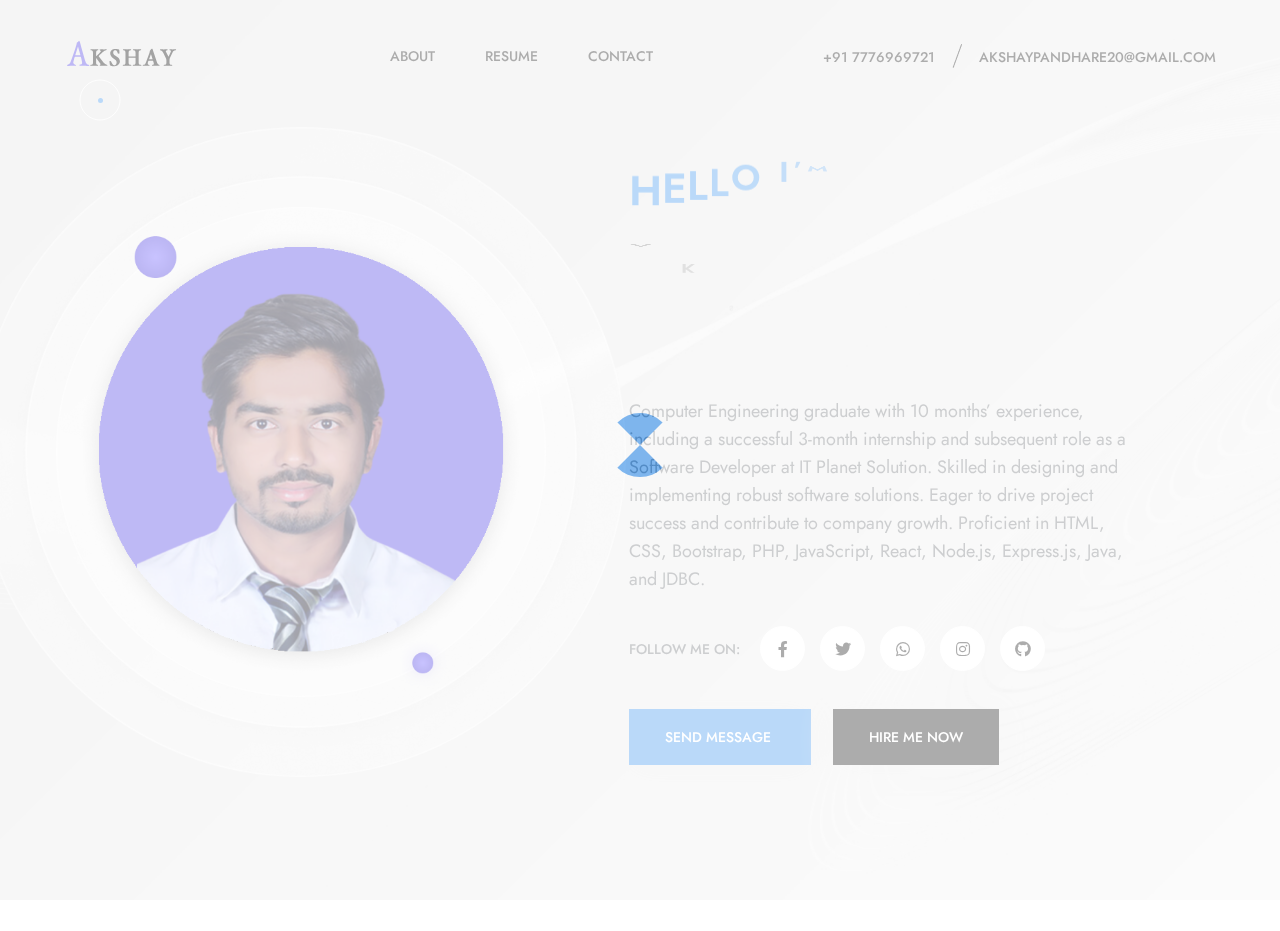
<file: index-white.html>
<!DOCTYPE html>
<html lang="zxx">

<!-- Mirrored from themewant.com/products/html/mazin/single-slide/index-white.html by HTTrack Website Copier/3.x [XR&CO'2014], Wed, 22 May 2024 07:10:56 GMT -->
<head>
  <!-- Required meta tags-->
  <meta charset="utf-8">
  <!-- Title-->
  <title>Akshay - Software Developer Portfolio </title>
  <!-- Description-->
  <meta name="description" content="Akshay Pandhare Portfolio ">
  <meta name="viewport" content="width=device-width, initial-scale=1, shrink-to-fit=no">
  <!-- Favicons-->
  <link rel="apple-touch-icon" sizes="180x180" href="assets/img/favicons/apple-touch-icon.png">
  <link rel="icon" type="image/png" sizes="32x32" href="assets/img/favicons/favicon-32x32.png">
  <link rel="icon" type="image/png" sizes="16x16" href="assets/img/favicons/favicon-16x16.png">
   <!-- CSS vendors-->
  <link rel="stylesheet" href="assets/css/bootstrap.min.css">
  <link rel="stylesheet" href="assets/css/all.min.css">

  <link rel="stylesheet" href="assets/css/lity.min.css">
  <link rel="stylesheet" href="assets/css/simplebar.min.css">

  <link id="color-scheme" rel="stylesheet" href="assets/css/colors/main-red.css">
  <!-- Custom CSS (Add your custom CSS styles to this file)-->
  <link rel="stylesheet" href="assets/css/custom.css">
  <!-- Main CSS-->
  <link rel="stylesheet" href="assets/css/main.css">
  <!-- CSS Color scheme-->
</head>
  <body class="theme-dark custom-cursor white-version">
    <!-- Preloader-->
    <div class="preloader">
      <div class="preloader-block">
        <div class="lds-hourglass"></div>
      </div>
    </div>

    <div id="overlay-effect"></div>
    <main class="page">
      <div class="page__inner">
        <!-- The cursor elements -->
        <div class="cursor cursor--small"></div>
        <canvas class="cursor cursor--canvas"></canvas>
        <div class="nav-area">
          <div class="container">
            <div class="row">
              <div class="col-12">
                <!-- Navbar-->
                <nav class="navbar-expand-md navbar fixed-top" id="navbar">
                  <a class="navbar-brand" data-scroll="" href="index-white.html">
                    <!-- Navbar Logo-->
                    <img class="assets/img-fluid" src="assets/img/logo-dark.svg" alt="Logo">
                  </a>
                  <span class="navbar-menu ml-auto" data-bs-toggle="collapse" data-bs-target="#navbarSupportedContent"
                    aria-controls="navbarSupportedContent" aria-expanded="false" aria-label="Toggle navigation"
                    role="button"><span class="btn-line"></span></span>
                  <div class="collapse navbar-collapse order-1 order-lg-0" id="navbarSupportedContent">
                    <!-- Navbar menu-->
                    <ul class="navbar-nav mobile-menu">
                      <li class="nav-item"><a class="nav-link" href="#about">About</a></li>
                      <li class="nav-item"><a class="nav-link" href="#resume">Resume</a></li>
                    <!--  <li class="nav-item"><a class="nav-link" href="#portfolio">Portfolio</a></li>
                       <li class="nav-item"><a class="nav-link" href="#services">Service</a></li>
                      <li class="nav-item"><a class="nav-link" href="#blog">Blog</a></li> -->
                      <li class="nav-item"><a class="nav-link" href="#contact">Contact</a></li>
                    </ul>
                  </div>
                  <!-- easy contact area -->
                  <div class="rts-easy-contact-area">
                    <a href="tel:+917776969721" class="number">
                      +91 7776969721
                    </a>
                    <a href="mailto:akshaypandhare20@gmail.com" class="mail">
                      akshaypandhare20@gmail.com
                    </a>
                  </div>
                  <!-- easy contact area End -->
                </nav>
              </div>
            </div>
          </div>
        </div>
        <!-- Home-->
        <section class="home-area element-cover-bg" id="home">
          <div class="image-content">
            <!-- round shape wrapper animated person -->
            <div class="round-shape-wrapper">
              <img src="assets/img/banner/banner-01-white.png" alt="banenr-bg" class="shape bg-1">
              <img src="assets/img/banner/banner-02-white.png" alt="banenr-bg" class="shape bg-2">
              <img src="assets/img/banner/banner-03-white.png" alt="banenr-bg" class="shape bg-3">
            </div>
            <!-- <img src="assets/img/home-01.png" alt="nuha" /> -->
          </div>

          <div class="container h-100">
            <div class="row h-100 align-items-center">
              <div class="col-xl-6 col-lg-12 offset-lg-6 home-content-right banner-one">
                <h1 class="home-name">
                  <span class="color-name quote">Hello I'm</span> 
                  <span class="upper-case banner quote">Akshay Pandhare</span>
                </h1>
                <p>Computer Engineering graduate with 10 months’ experience, including a successful 3-month internship and
                  subsequent role as a Software Developer at IT Planet Solution. Skilled in designing and implementing robust
                  software solutions. Eager to drive project success and contribute to company growth. Proficient in HTML, CSS,
                  Bootstrap, PHP, JavaScript, React, Node.js, Express.js, Java, and JDBC.
                  </p>
                <div class="social-banner-wrapper">
                  <div class="text-area">
                    <p class="dest">Follow Me on:</p>
                  </div>
                  <div class="social">
                    <a href="https://www.facebook.com/theakshaypandhare">
                      <i class="fab fa-facebook-f"></i>
                    </a>
                    <a href="https://x.com/akshaypandhray">
                      <i class="fab fa-twitter"></i>
                    </a>
                    <a href="https://wa.me/+917776969721">
                      <i class="fab fa-whatsapp"></i>
                    </a>
                    <a href="https://www.instagram.com/theakshaypandhare">
                      <i class="fab fa-instagram"></i>
                    </a>
                    <a href="https://github.com/theakshaypandhare/">
                      <i class="fab fa-github"></i>
                    </a>
                  </div>
                </div>
                <div class="button-group margin-top">
                  <a href="#" class="rts-btn btn-main" data-bs-toggle="modal" data-bs-target="#contactModal"
                  data-bs-whatever="@mdo">
                    Send Message
                  </a>
                  <a href="#" class="rts-btn btn-main-alta" data-bs-toggle="modal" data-bs-target="#contactModal"
                  data-bs-whatever="@mdo">
                    Hire Me Now
                  </a>
                </div>
              </div>
            </div>
          </div>
        </section>
        <!-- About lightbox-->
        <div class="section-wrapper" id="about" data-simplebar>
          <div class="container">
            <div class="popup-close">
              <div class="close-btn" data-modal-close=""><span class="btn-line"></span></div>
            </div>
            <div class="row">
              <div class="col-12">
                <div class="lightbox-content margin-controler mb-0">
                  <!-- Info section-->
                  <div class="info-section single-section">
                    <div class="row align-items-center">

                      <!-- Content part-->
                      <div class="col-12 col-lg-7 order-xl-1 order-md-2 order-sm-2 order-2 info-content">
                        <div class="content-block mb-40">
                          <h2 class="content-subtitle quote">Who am i?</h2>
                          <h6 class="content-title quote">I'm Akshay Pandhare.</h6>
                          <div class="content-description">
                            <p>Computer Engineering graduate with 10 months’ experience, including a successful 3-month internship and
                              subsequent role as a Software Developer at IT Planet Solution. Skilled in designing and implementing robust
                              software solutions. Eager to drive project success and contribute to company growth. Proficient in HTML, CSS,
                              Bootstrap, PHP, JavaScript, React, Node.js, Express.js, Java, and JDBC.
                              </p>
                          </div>
                          <address class="content-info">
                            <div class="row">
                              <div class="col-12 col-md-6 single-info"><span>First Name:</span>
                                <p>Akshay</p>
                              </div>
                              <div class="col-12 col-md-6 single-info"><span>Last Name:</span>
                                <p>Pandhare</p>
                              </div>
                              <div class="col-12 col-md-6 single-info"><span>Email:</span>
                                <p><a href="mailto:akshaypandhare20@gmail.com">akshaypandhare20@gmail.com</a></p>
                              </div>
                              <div class="col-12 col-md-6 single-info"><span>Phone:</span>
                                <p><a href="tel%2b_2201334.html">+91 7776969721</a></p>
                              </div>
                            </div>
                            <div class="row">
                              <div class="col-12 col-md-6 single-info"><span>Skype:</span>
                                <p>akshaypandhare20</p>
                              </div>
                              <div class="col-12 col-md-6 single-info"><span>Langue:</span>
                                <p>English, Hindi</p>
                              </div>
                            </div>
                            <div class="row">
                              <div class="col-12 col-md-6 single-info"><span>Age:</span>
                                <p>25 years</p>
                              </div>
                              <div class="col-12 col-md-6 single-info"><span>Address:</span>
                                <p>Pune Maharashtra,India</p>
                              </div>
                            </div>
                          </address>

                        </div>
                        <div class="download-btn">
                          <a href="#0" class="rts-btn btn-main">Download CV</a>
                        </div>
                      </div>
                      <div class="col-lg-5 order-xl-2 order-md-1 order-sm-1 order-1">
                        <div class="thumbnail-about">
                          <img src="assets/img/about-me-3.jpg" alt="about" class="about-image-main">
                        </div>
                      </div>
                    </div>
                  </div>

                </div>
              </div>
            </div>
          </div>
        </div>
        <!-- Services lightbox-->
        <div class="section-wrapper" id="services" data-simplebar>
          <div class="container">
            <div class="popup-close">
              <div class="close-btn" data-modal-close=""><span class="btn-line"></span></div>
            </div>
            <div class="row">
              <div class="col-12">
                <div class="lightbox-content">
                  <div class="row">
                    <div class="col-12">
                      <div class="section-heading page-heading">
                        <h2 class="section-title">My <span>Services</span></h2>
                        <span class="section-title-bg">Services</span>
                      </div>
                    </div>
                  </div>
                  <!-- Services section-->
                  <div class="services-section single-section">
                    <div class="row g-4">
                      <!-- Single service-->
                      <div class="col-12 col-md-6 col-lg-4">
                        <div class="single-service"><i class="icon service-icon fal fa-code"></i>
                          <h6 class="service-title">Web Design</h6>
                          <p class="service-description">Lorem ipsum dolor siamet consectetur adipisigeli
                            ligula magna molestie arcu ante.</p>
                        </div>
                      </div>
                      <!-- Single service--
                      <div class="col-12 col-md-6 col-lg-4">
                        <div class="single-service"><i class="icon service-icon fal fa-camera"></i>
                          <h6 class="service-title">Figma Design</h6>
                          <p class="service-description">Lorem ipsum dolor siamet consectetur adipisigeli
                            ligula magna molestie arcu ante.</p>
                        </div>
                      </div>
                      <!-- Single service-->
                      <div class="col-12 col-md-6 col-lg-4">
                        <div class="single-service"><i class="icon service-icon fal fa-headset"></i>
                          <h6 class="service-title">Technical Support</h6>
                          <p class="service-description">Lorem ipsum dolor siamet consectetur adipisigeli
                            ligula magna molestie arcu ante.</p>
                        </div>
                      </div>
                      <!-- Single service-->
                      <div class="col-12 col-md-6 col-lg-4">
                        <div class="single-service"><i class="icon service-icon fal fa-browser"></i>
                          <h6 class="service-title">Web Development</h6>
                          <p class="service-description">Lorem ipsum dolor siamet consectetur adipisigeli
                            ligula magna molestie arcu ante.</p>
                        </div>
                      </div>
                      <!-- Single service-->
                      <div class="col-12 col-md-6 col-lg-4">
                        <div class="single-service"><i class="icon service-icon fal fa-phone-laptop"></i>
                          <h6 class="service-title">Fully Responsive</h6>
                          <p class="service-description">Lorem ipsum dolor siamet consectetur adipisigeli
                            ligula magna molestie arcu ante.</p>
                        </div>
                      </div>
                      <!-- Single service-->
                      <div class="col-12 col-md-6 col-lg-4">
                        <div class="single-service"><i class="icon service-icon fal fa-mobile"></i>
                          <h6 class="service-title">Apps Development</h6>
                          <p class="service-description">Lorem ipsum dolor siamet consectetur adipisigeli
                            ligula magna molestie arcu ante.</p>
                        </div>
                      </div>
                    </div>
                  </div>

                  <!-- Pricing section-->
                  <div class="pricing-section single-section">
                    <div class="row">
                      <div class="col-12">
                        <div class="section-heading page-heading">
                          <h2 class="section-title">Service <span>Plans</span></h2>
                          <span class="section-title-bg">Expenses</span>
                        </div>
                      </div>
                    </div>
                    <div class="row align-items-center">
                      <!-- Single plan-->
                      <div class="col-lg-4 col-md-6 col-sm-12 col-12">
                        <div class="single-plan mb-4 mb-sm-5"><i class="icon service-icon fal fa-code"></i>

                          <h3 class="plan-type">Starter Plan</h3>
                          <h2 class="plan-price">$15/month</h2>
                          <ul class="list-unstyled plan-list">
                            <li>Web Development</li>
                            <li>Responsive Design</li>
                            <li>Database Development</li>
                            <li>Web Design</li>
                            <li>24/7 Support</li>
                          </ul>
                          <a class="rts-btn btn-main" href="#0" role="button">Get Started</a>
                        </div>
                      </div>
                      <!-- Single plan-->
                      <div class="col-lg-4 col-md-6 col-sm-12 col-12">
                        <div class="single-plan mb-4 mb-sm-5"><i class="icon service-icon fal fa-code"></i>
                          <h3 class="plan-type">Professional</h3>
                          <h2 class="plan-price">$25/month</h2>
                          <ul class="list-unstyled plan-list">
                            <li>Mobile App Design</li>
                            <li>Responsive Design</li>
                            <li>Database Development</li>
                            <li>Web Design</li>
                            <li>24/7 Support</li>
                          </ul>
                          <a class="rts-btn btn-main" href="#0" role="button">Get Started</a>
                        </div>
                      </div>
                      <!-- Single plan-->
                      <div class="col-lg-4 col-md-6 col-sm-12 col-12">
                        <div class="single-plan mb-4 mb-sm-5"><i class="icon service-icon fal fa-code"></i>
                          <h3 class="plan-type">Business</h3>
                          <h2 class="plan-price">$33/month</h2>
                          <ul class="list-unstyled plan-list">
                            <li>Web App Design</li>
                            <li>Responsive Design</li>
                            <li>Database Development</li>
                            <li>Web Design</li>
                            <li>24/7 Support</li>
                          </ul>
                          <a class="rts-btn btn-main" href="#0" role="button">Get Started</a>
                        </div>
                      </div>
                    </div>
                  </div>
                </div>
              </div>
            </div>
          </div>
        </div>
        <!-- Resume lightbox-->
        <div class="section-wrapper" id="resume" data-simplebar>
          <div class="container">
            <div class="popup-close">
              <div class="close-btn" data-modal-close=""><span class="btn-line"></span></div>
            </div>
            <div class="row">
              <div class="col-12">
                <div class="lightbox-content">
                  <div class="row">
                    <div class="col-12">
                      <div class="section-heading page-heading">
                        <h2 class="section-title">My <span>Resume</span></h2>
                        <span class="section-title-bg">Resume</span>
                      </div>
                    </div>
                  </div>
                  <!-- Resume section-->
                  <div class="resume-section single-section">
                    <div class="row">
                      
                      <!-- Experience part-->
                      <div class="col-12 col-xl-6 col-md-12 col-sm-12 col-12">
                        <div class="col-block experience">
                          <h3 class="col-title">Experience</h3>
                          <div class="professional-item"><span class="item-arrow"><i class="fa fa-briefcase"></i></span>
                            <span class="item-details">It Planet Solutions / March 2023 - Dec 2023 / 10 months</span>
                            <h5 class="item-title">Trainee Software Developer</h5>

                            <p class=" "><ul style="color:  #5d5d5d;">
                          
                              <li>Contributed to various web development projects, utilizing technologies such as HTML, CSS, Bootstrap, PHP, JavaScript, React, Node.js, Express.js, Java, and JDBC.</li>
                              <li>Collaborated with cross-functional teams to deliver high-quality solutions within project timelines.</li>
                              <li>Played a key role in designing and implementing interactive web interfaces, enhancing user experience.</li>
                              <li>Successfully solved technical challenges and optimized code for improved performance and efficiency.</li>
                              <li>Demonstrated strong problem-solving skills and the ability to quickly learn and apply new technologies.</li>
                            </ul>
                            </p>
                          </div>
                         
                        </div>
                      </div>
                      <!-- Education part-->
                      <div class="col-12 col-xl-6 col-md-12 col-sm-12 col-12">
                        <div class="col-block education">
                          <h3 class="col-title">Education</h3>
                          <div class="professional-item"><span class="item-arrow"><i
                                class="fa fa-graduation-cap"></i></span>
                            <span class="item-details">Savitribai Phule Pune University/ 2019 - 2022</span>
                            <h5 class="item-title">Computer Engineering | 
                              82.26%
                            </h5>

                            <p class="item-description"> </p>
                          </div>
                          <div class="professional-item"><span class="item-arrow"><i
                                class="fa fa-graduation-cap"></i></span>
                            <span class="item-details">Sanjivani Pratisthan Institute of Technology/ 2016 - 2019</span>
                            <h5 class="item-title">Diploma in Computer Engineering | 
                              62.56%
                            </h5>

                            <p class="item-description"> </p>
                          </div>
                          <div class="professional-item"><span class="item-arrow after-none">
                              <i class="fa fa-graduation-cap"></i></span>
                            <span class="item-details">Vijaymala Junior College of Science, Shirur/ 2015 - 2016</span>
                            <h5 class="item-title">HSC/12th | 
                              55.38%
                            </h5>

                            <p class="item-description"> </p>
                          </div>
                          <div class="professional-item"><span class="item-arrow after-none">
                              <i class="fa fa-graduation-cap"></i></span>
                            <span class="item-details">New English School, Shirur/ 2013 - 2014</span>
                            <h5 class="item-title">SSC/10th | 
                              60.40%
                            </h5>

                            <p class="item-description"> </p>
                          </div>
                        </div>
                      </div>
                    </div>
                  </div>
                  <!-- Skills section-->
                  <div class="skills-section single-section">
                    <div class="row mb-50">
                      <div class="col-12">
                        <div class="section-heading page-heading">
                          <h2 class="section-title">My <span>Skills</span></h2>
                          <span class="section-title-bg">Quality</span>
                        </div>
                      </div>
                    </div>
                    <div class="row g-5 skills-wrapper-progres">

                      <div class="col-12 col-lg-6 mt-0">
                        <div class="single-skill" data-percentage="95">
                          <div class="skill-info"><span class="skill-name">HTML/CSS</span><span
                              class="skill-percentage"></span></div>
                          <div class="progress skill-progress">
                            <div class="progress-bar" role="progressbar" aria-valuemin="0" aria-valuemax="100"></div>
                          </div>
                        </div>
                        <div class="single-skill" data-percentage="80">
                          <div class="skill-info"><span class="skill-name">Web Design</span><span
                              class="skill-percentage"></span></div>
                          <div class="progress skill-progress">
                            <div class="progress-bar" role="progressbar" aria-valuemin="0" aria-valuemax="100"></div>
                          </div>
                        </div>
                        <div class="single-skill" data-percentage="90">
                          <div class="skill-info"><span class="skill-name">Java</span><span
                              class="skill-percentage"></span></div>
                          <div class="progress skill-progress">
                            <div class="progress-bar" role="progressbar" aria-valuemin="0" aria-valuemax="100"></div>
                          </div>
                        </div>
                        <div class="single-skill" data-percentage="90">
                          <div class="skill-info"><span class="skill-name">JavaScript</span><span
                              class="skill-percentage"></span></div>
                          <div class="progress skill-progress">
                            <div class="progress-bar" role="progressbar" aria-valuemin="0" aria-valuemax="100"></div>
                          </div>
                        </div>
                      </div>
                      <div class="col-12 col-lg-6 mt-0 padding-controler-sm-device">
                        <div class="single-skill" data-percentage="90">
                          <div class="skill-info"><span class="skill-name">React JS</span><span
                              class="skill-percentage"></span></div>
                          <div class="progress skill-progress">
                            <div class="progress-bar" role="progressbar" aria-valuemin="0" aria-valuemax="100"></div>
                          </div>
                        </div>
                        <div class="single-skill" data-percentage="95">
                          <div class="skill-info"><span class="skill-name">Node.js</span><span
                              class="skill-percentage"></span></div>
                          <div class="progress skill-progress">
                            <div class="progress-bar" role="progressbar" aria-valuemin="0" aria-valuemax="100"></div>
                          </div>
                        </div>
                        <div class="single-skill" data-percentage="80">
                          <div class="skill-info"><span class="skill-name">SQL</span><span
                              class="skill-percentage"></span></div>
                          <div class="progress skill-progress">
                            <div class="progress-bar" role="progressbar" aria-valuemin="0" aria-valuemax="100"></div>
                          </div>
                        </div>
                        <div class="single-skill" data-percentage="80">
                          <div class="skill-info"><span class="skill-name">Spring Boot</span><span
                              class="skill-percentage"></span></div>
                          <div class="progress skill-progress">
                            <div class="progress-bar" role="progressbar" aria-valuemin="0" aria-valuemax="100"></div>
                          </div>
                        </div>
                      </div>

                    </div>
                  </div>

                </div>
              </div>
            </div>
          </div>
        </div>
        <!-- Portfolio lightbox-->
        <div class="section-wrapper" id="portfolio" data-simplebar>
          <div class="container">
            <div class="popup-close">
              <div class="close-btn" data-modal-close=""><span class="btn-line"></span></div>
            </div>
            <div class="row">
              <div class="col-12">
                <div class="lightbox-content">
                  <div class="row">
                    <div class="col-12">
                      <div class="section-heading page-heading">
                        <h2 class="section-title">My <span>Portfolio</span></h2>
                        <span class="section-title-bg ">Portfolio</span>
                      </div>
                    </div>
                  </div>
                  <!-- Portfolio section-->
                  <div class="portfolio-section single-section">
                    <div class="row">
                      <!-- Filter nav-->
                      <div class="col-12">
                        <!-- <ul class="list-inline filter-control" role="group" aria-label="Filter Control">
                          <li class="list-inline-item tab-active" data-filter="*">All</li>
                          <li class="list-inline-item" data-filter=".brand">Brand</li>
                          <li class="list-inline-item" data-filter=".design">Design</li>
                          <li class="list-inline-item" data-filter=".development">Development</li>
                          <li class="list-inline-item" data-filter=".marketing">Marketing</li>
                        </ul> -->
                      </div>
                    </div>
                    <!-- Thumbnail list-->
                    <div class="portfolio-grid row row-40">
                      <!-- Single item-->
                      <div class="single-item  col-lg-4 col design"><a class="portfolio-item" href="assets/img/item-1.jpg"
                          data-lightbox>
                          <div class="portfolio-wrapper"><img class="assets/img-fluid" alt="Item" src="assets/img/item-1.jpg">
                            <div class="eye-icon">
                              <img src="assets/img/portfolio/01.png" alt="portfolio_area">
                            </div>
                            <div class="item-content">
                              <h6 class="content-title">Modern Bag Design</h6>
                              <span class="content-more">Design</span>
                            </div>
                          </div>
                        </a></div>
                      <!-- Single item-->
                      <div class="single-item  col-lg-4 marketing"><a class="portfolio-item" href="assets/img/item-2.jpg"
                          data-lightbox>
                          <div class="portfolio-wrapper"><img class="assets/img-fluid" alt="Item" src="assets/img/item-2.jpg">
                            <div class="eye-icon">
                              <img src="assets/img/portfolio/01.png" alt="portfolio_area">
                            </div>
                            <div class="item-content">
                              <h6 class="content-title">Personal Card Mockup</h6>
                              <span class="content-more">Design</span>
                            </div>
                          </div>
                        </a></div>
                      <!-- Single item-->
                      <div class="single-item  col-lg-4 design"><a class="portfolio-item" href="assets/img/item-3.jpg"
                          data-lightbox>
                          <div class="portfolio-wrapper"><img class="assets/img-fluid" alt="Item" src="assets/img/item-3.jpg">
                            <div class="eye-icon">
                              <img src="assets/img/portfolio/01.png" alt="portfolio_area">
                            </div>
                            <div class="item-content">
                              <h6 class="content-title">Instagram Apps Design</h6>
                              <span class="content-more">Marketing</span>
                            </div>
                          </div>
                        </a></div>
                      <!-- Single item-->
                      <div class="single-item  col-lg-4 brand"><a class="portfolio-item" href="assets/img/item-4.jpg"
                          data-lightbox>
                          <div class="portfolio-wrapper"><img class="assets/img-fluid" alt="Item" src="assets/img/item-4.jpg">
                            <div class="eye-icon">
                              <img src="assets/img/portfolio/01.png" alt="portfolio_area">
                            </div>
                            <div class="item-content">
                              <h6 class="content-title">Coffee Cup Design</h6>
                              <span class="content-more">More Info</span>
                            </div>
                          </div>
                        </a></div>
                      <!-- Single item-->
                      <div class="single-item  col-lg-4 brand"><a class="portfolio-item" href="assets/img/item-5.jpg"
                          data-lightbox>
                          <div class="portfolio-wrapper"><img class="assets/img-fluid" alt="Item" src="assets/img/item-5.jpg">
                            <div class="eye-icon">
                              <img src="assets/img/portfolio/01.png" alt="portfolio_area">
                            </div>
                            <div class="item-content">
                              <h6 class="content-title">T-Shirt Design</h6>
                              <span class="content-more">More Info</span>
                            </div>
                          </div>
                        </a></div>
                      <!-- Single item-->
                      <div class="single-item col-lg-4 development"><a class="portfolio-item" href="assets/img/item-6.jpg"
                          data-lightbox>
                          <div class="portfolio-wrapper"><img class="assets/img-fluid" alt="Item" src="assets/img/item-6.jpg">
                            <div class="eye-icon">
                              <img src="assets/img/portfolio/01.png" alt="portfolio_area">
                            </div>

                            <div class="item-content">
                              <h6 class="content-title">Calendar Mockup</h6>
                              <span class="content-more">Development</span>
                            </div>
                          </div>
                        </a></div>
                    </div>
                  </div>
                </div>
              </div>
            </div>
          </div>
        </div>
        <!-- Blog lightbox-->
        <div class="section-wrapper" id="blog" data-simplebar>
          <div class="container">
            <div class="popup-close">
              <div class="close-btn" data-modal-close=""><span class="btn-line"></span></div>
            </div>
            <div class="row">
              <div class="col-12">
                <div class="lightbox-content">
                  <div class="row">
                    <div class="col-12">
                      <div class="section-heading page-heading">
                        <h2 class="section-title">My <span>Blog</span></h2>
                        <span class="section-title-bg">Blog</span>
                      </div>
                    </div>
                  </div>
                  <!-- Blog section-->
                  <div class="blog-section single-section">

                    <div class="row g-4 justify-content-center">
                      <!-- Single post-->
                      <div class="col-12 col-lg-4 col-md-6 col-sm-6 col-12">
                        <div class="card single-post single-blog-link">
                          <a class="post-img" href="#blog-details" data-bs-toggle="modal" data-bs-target="#exampleModal"
                            data-bs-whatever="@mdo">
                            <img class="card-img-top" src="assets/img/post-1.jpg" alt="Blog post">
                          </a>
                          <div class="card-body blog post-content">
                            <div class="name-desig-area">
                              <span class="name">by david smith</span>
                              <span class="date">15 Dec, 2022</span>
                            </div>
                            <a class="" href="#blog-details" data-bs-toggle="modal" data-bs-target="#exampleModal" data-bs-whatever="@mdo">
                              <h5 class="card-title content-title">The next generation markeing alternatives</h5>
                            </a>

                            <a href="#" class="read-more-btn" data-bs-toggle="modal" data-bs-target="#exampleModal"
                              data-bs-whatever="@mdo">Read More <i class="fal fa-arrow-right"></i></a>
                          </div>
                        </div>
                      </div>
                      <!-- single blog end -->
                      <!-- Single post-->
                      <div class="col-12 col-lg-4 col-md-6 col-sm-6 col-12">
                        <div class="card single-post single-blog-link">
                          <a class="post-img" href="#blog-details" data-bs-toggle="modal" data-bs-target="#exampleModal"
                            data-bs-whatever="@mdo">
                            <img class="card-img-top" src="assets/img/post-2.jpg" alt="Blog post">
                          </a>
                          <div class="card-body blog post-content">
                            <div class="name-desig-area">
                              <span class="name">by david smith</span>
                              <span class="date">15 Dec, 2022</span>
                            </div>
                            <a class="" href=" #blog-details" data-bs-toggle="modal" data-bs-target="#exampleModal"
                              data-bs-whatever="@mdo">
                              <h5 class="card-title content-title">Next generation markeing altern atives and social</h5>
                            </a>

                            <a href="#" class="read-more-btn" data-bs-toggle="modal" data-bs-target="#exampleModal"
                              data-bs-whatever="@mdo">Read More <i class="fal fa-arrow-right"></i></a>
                          </div>
                        </div>
                      </div>
                      <!-- single blog end -->
                      <!-- Single post-->
                      <div class="col-12 col-lg-4 col-md-6 col-sm-6 col-12">
                        <div class="card single-post single-blog-link">
                          <a class="post-img" href="#blog-details" data-bs-toggle="modal" data-bs-target="#exampleModal"
                            data-bs-whatever="@mdo">
                            <img class="card-img-top" src="assets/img/post-3.jpg" alt="Blog post">
                          </a>
                          <div class="card-body blog post-content">
                            <div class="name-desig-area">
                              <span class="name">by david smith</span>
                              <span class="date">15 Dec, 2022</span>
                            </div>
                            <a class="" href=" #blog-details" data-bs-toggle="modal" data-bs-target="#exampleModal"
                              data-bs-whatever="@mdo">
                              <h5 class="card-title content-title">Popular next generation mark is a altern atives</h5>
                            </a>

                            <a href="#" class="read-more-btn" data-bs-toggle="modal" data-bs-target="#exampleModal"
                              data-bs-whatever="@mdo">Read More <i class="fal fa-arrow-right"></i></a>
                          </div>
                        </div>
                      </div>
                      <!-- single blog end -->
                      <!-- Single post-->
                      <div class="col-12 col-lg-4 col-md-6 col-sm-6 col-12">
                        <div class="card single-post single-blog-link">
                          <a class="post-img" href="#blog-details" data-bs-toggle="modal" data-bs-target="#exampleModal"
                            data-bs-whatever="@mdo">
                            <img class="card-img-top" src="assets/img/post-4.jpg" alt="Blog post">
                          </a>
                          <div class="card-body blog post-content">
                            <div class="name-desig-area">
                              <span class="name">by david smith</span>
                              <span class="date">15 Dec, 2022</span>
                            </div>
                            <a href="#blog-details" data-bs-toggle="modal" data-bs-target="#exampleModal"
                              data-bs-whatever="@mdo">
                              <h5 class="card-title content-title ">Popular next generation mark is a altern atives</h5>
                            </a>

                            <a href="#" class="read-more-btn" data-bs-toggle="modal" data-bs-target="#exampleModal"
                              data-bs-whatever="@mdo">Read More <i class="fal fa-arrow-right"></i></a>
                          </div>
                        </div>
                      </div>
                      <!-- single blog end -->
                      <!-- Single post-->
                      <div class="col-12 col-lg-4 col-md-6 col-sm-6 col-12">
                        <div class="card single-post single-blog-link">
                          <a class="post-img" href="#blog-details" data-bs-toggle="modal" data-bs-target="#exampleModal"
                            data-bs-whatever="@mdo">
                            <img class="card-img-top" src="assets/img/post-5.jpg" alt="Blog post">
                          </a>
                          <div class="card-body blog post-content">
                            <div class="name-desig-area">
                              <span class="name">by david smith</span>
                              <span class="date">15 Dec, 2022</span>
                            </div>
                            <a href="#blog-details" data-bs-toggle="modal" data-bs-target="#exampleModal"
                              data-bs-whatever="@mdo">
                              <h5 class="card-title content-title">Appoinment next generation markeing alternatives</h5>
                            </a>

                            <a href="#" class="read-more-btn" data-bs-toggle="modal" data-bs-target="#exampleModal"
                              data-bs-whatever="@mdo">Read More <i class="fal fa-arrow-right"></i></a>
                          </div>
                        </div>
                      </div>
                      <!-- single blog end -->
                      <!-- Single post-->
                      <div class="col-12 col-lg-4 col-md-6 col-sm-6 col-12">
                        <div class="card single-post single-blog-link">
                          <a class="post-img" href="#blog-details" data-bs-toggle="modal" data-bs-target="#exampleModal"
                            data-bs-whatever="@mdo">
                            <img class="card-img-top" src="assets/img/post-6.jpg" alt="Blog post">
                          </a>
                          <div class="card-body blog post-content">
                            <div class="name-desig-area">
                              <span class="name">by david smith</span>
                              <span class="date">15 Dec, 2022</span>
                            </div>
                            <a href="#blog-details" data-bs-toggle="modal" data-bs-target="#exampleModal"
                              data-bs-whatever="@mdo">
                              <h5 class="card-title content-title">another next generation mark is a altern atives hear</h5>
                            </a>

                            <a href="#" class="read-more-btn" data-bs-toggle="modal" data-bs-target="#exampleModal"
                              data-bs-whatever="@mdo">Read More <i class="fal fa-arrow-right"></i></a>
                          </div>
                        </div>
                      </div>
                      <!-- single blog end -->
                    </div>
                  </div>
                </div>
              </div>
            </div>
          </div>
        </div>
        <!-- Contact lightbox-->
        <div class="section-wrapper" id="contact" data-simplebar>
          <div class="container">
            <div class="popup-close">
              <div class="close-btn" data-modal-close=""><span class="btn-line"></span></div>
            </div>
            <div class="row">
              <div class="col-12">
                <div class="lightbox-content">
                  <div class="row">
                    <div class="col-12">
                      <div class="section-heading page-heading">
                        <h2 class="section-title">Get in <span>Touch</span></h2>
                        <span class="section-title-bg">Contact</span>
                      </div>
                    </div>
                  </div>
                  <!-- Contact section-->
                  <div class="contact-section single-section">
                    <div class="row">
                      <!-- Contact info-->
                      <div class="col-12 col-lg-12">
                        <div class="contact-info">
                          <ul class="list-unstyled list-info">
                            <li>
                              <div class="media align-items-center">
                                <div class="media-body info-details">
                                  <h6 class="info-type">Name</h6><span class="info-value">Akshay Pandhare</span>
                                </div>
                              </div>
                            </li>
                            <li>
                              <div class="media align-items-center">
                                <div class="media-body info-details">
                                  <h6 class="info-type">Address</h6><span class="info-value">Pune Maharashtra,India</span>
                                </div>
                              </div>
                            </li>
                            <li>
                              <div class="media align-items-center">
                                <div class="media-body info-details">
                                  <h6 class="info-type">Call Me</h6><span class="info-value"><a
                                      href="tel:+022163443322">+91 7776969721</a></span>
                                </div>
                              </div>
                            </li>
                            <li>
                              <div class="media align-items-center">
                                <div class="media-body info-details">
                                  <h6 class="info-type">Email Me</h6>
                                  <span class="info-value">
                                    <a href="akshaypandhare20
                                    @gmail.com">akshaypandhare20
                                      @gmail.com</a>
                                  </span>
                                </div>
                              </div>
                            </li>
                          </ul>
                        </div>
                      </div>
                      <!-- Contact form-->
                      <div class="col-12 col-lg-12">
                        <form class="contact-form" id="contact-form" action="https://themewant.com/products/html/mazin/single-slide/php/contact.php">
                          <h4 class="content-title">Send me a message</h4>
                          <div class="row">
                            <div class="col-12 col-md-6 form-group"><input class="form-control" id="contact-name"
                                type="text" name="name" placeholder="Name" required=""></div>
                            <div class="col-12 col-md-6 form-group"><input class="form-control" id="contact-email"
                                type="email" name="email" placeholder="Email" required=""></div>
                            <div class="col-12 form-group"><input class="form-control" id="contact-subject" type="text"
                                name="subject" placeholder="Subject" required=""></div>
                            <div class="col-12 form-group form-message"><textarea class="form-control"
                                id="contact-message" name="message" placeholder="Message" rows="5" required=""></textarea>
                            </div>
                            <div class="col-12 form-submit">
                              <button class="rts-btn btn-main" type="submit">Send Message</button>
                              <p class="contact-feedback"></p>
                            </div>
                          </div>
                        </form>
                      </div>

                    </div>
                  </div>
                </div>
              </div>
            </div>
          </div>
        </div>
      </div>
    </main>

    <!-- blog details modal -->
    <div class="modal fade" id="exampleModal" tabindex="-1" aria-hidden="true">
      <div class="modal-dialog">
        <div class="modal-content">
          <button type="button" class="btn-close" data-bs-dismiss="modal" aria-label="Close"></button>
          <!-- modal content start -->
          <div class="blog-single-post-listing">
            <div class="thumbnail">
                <img src="assets/img/blog-details/01.jpg" alt="Business-Blog">
            </div>
            <div class="blog-listing-content">
                <h3 class="title animated fadeIn">Profitable business makes your profit</h3>
                <p class="disc para-1">
                    Collaboratively pontificate bleeding edge resources with inexpensive methodologies
                    globally initiate multidisciplinary compatible architectures pidiously repurpose leading
                    edge growth strategies with just in time web readiness communicate timely meta services
                </p>
                <p class="disc">
                    Onubia semper vel donec torquent fusce mauris felis aptent lacinia nisl, lectus
                    himenaeos euismod molestie iaculis interdum in laoreet condimentum dictum, quisque quam
                    risus sollicitudin gravida ut odio per a et. Gravida maecenas lobortis suscipit mus
                    sociosqu convallis, mollis vestibulum donec aliquam risus sapien ridiculus, nulla
                    sollicitudin eget in venenatis. Tortor montes platea iaculis posuere per mauris, eros
                    porta blandit curabitur ullamcorper varius
                </p>
                <!-- quote area start -->
                <div class="rts-quote-area text-center">
                    <h5 class="title">“Placerat pretium tristique mattis tellus accuan metus dictumst
                        vivamus odio nulla fusce auctor into suscipit habitasse class congue potenti
                        iaculis”</h5>
                    <a href="#" class="name">Daniel X. Horrar</a>
                    <span>Author</span>
                </div>
                <!-- quote area end -->

                <p class="disc">
                    Ultrices iaculis commodo parturient euismod pulvinar donec cum eget a, accumsan viverra
                    cras praesent cubilia dignissim ad rhoncus. Gravida maecenas lobortis suscipit mus
                    sociosqu convallis, mollis vestibulum donec aliquam risus sapien ridiculus, nulla
                    sollicitudin eget in venenatis. Tortor montes platea iaculis posuere per mauris, eros
                    porta blandit curabitur ullamcorper varius, nostra ante risus egestas suscipit. Quisque
                    interdum nec parturient facilisis nunc ac quam, ad est cubilia mauris himenaeos nascetur
                    vestibulum.
                </p>

                <h4 class="title mt--40 mt_sm--20">Ultimate Business Strategy Solution</h4>
                <p class="disc mb--25">
                    Gravida maecenas lobortis suscipit mus sociosqu convallis, mollis vestibulum donec
                    aliquam risus sapien ridiculus, nulla sollicitudin eget in venenatis. Tortor montes
                    platea iaculis posuere per mauris, eros porta blandit curabitur ullamcorper varius
                    nostra ante risus egestas.
                </p>
                <p class="disc mt--30">
                    Cubilia hendrerit luctus sem aptent curae gravida maecenas eleifend nunc nec vitae morbi
                    sodales fusce tristique aenean habitasse mattis sociis feugiat conubia mus auctor
                    praesent urna tincidunt taciti dui lobortis nullam. Mattis placerat feugiat ridiculus
                    sed a per curae fermentum aenean facilisi, vitae urna imperdiet ac mauris non inceptos
                    luctus hac odio.
                </p>
                <div class="author-area">
                    <div class="author-details team">
                        <span>Brand Designer</span>
                        <h5>Angelina H. Dekato</h5>
                        <p class="disc">
                            Nullam varius luctus pharetra ultrices volpat facilisis donec tortor, nibhkisys
                            habitant curabitur at nunc nisl magna ac rhoncus vehicula sociis tortor nist
                            hendrerit molestie integer.
                        </p>
                    </div>
                </div>
            </div>
        </div>
          <!-- modal content end -->
          <div class="modal-footer">
            <button type="button" class="rts-btn btn-main" data-bs-dismiss="modal">Close</button>
          </div>
        </div>
      </div>
    </div>
    <!-- blog details modal ene -->

    <!-- contact  modal -->
    <div class="modal fade" id="contactModal" tabindex="-1" aria-hidden="true">
      <div class="modal-dialog">
        <div class="modal-content">
          <button type="button" class="btn-close" data-bs-dismiss="modal" aria-label="Close"></button>
          <!-- modal content start -->
            <form action="#" class="contact-modal">
              <div class="mb-3">
                <div class="name-area">
                  <div class="first-name">
                    <label for="recipient-name" class="col-form-label">First Name:</label>
                    <input type="email" class="form-control" id="recipient-name">
                  </div>
                  <div class="last-name">
                    <label for="last-name" class="col-form-label">Last Name:</label>
                    <input type="email" class="form-control" id="last-name">
                  </div>
                </div>
              </div>
              <div class="mb-3">
                <label for="Email" class="col-form-label">Enter Email:</label>
                <input type="email" class="form-control" id="Email">
              </div>
              <div class="mb-3">
                <label for="message-text" class="col-form-label">Write Message:</label>
                <textarea class="form-control" id="message-text"></textarea>
              </div>
          </form>
          <!-- modal content end -->
          <div class="modal-footer">
            <button type="button" class="rts-btn btn-main" data-bs-dismiss="modal">Close</button>
            <button type="button" class="rts-btn btn-main">Send Message</button>
          </div>
        </div>
      </div>
    </div>
    <!-- contact modal end -->

    <!-- Scripts-->
    <script src="assets/js/jquery.min.js"></script>
    <script src="assets/js/bootstrap.bundle.min.js"></script>
    <!-- gsap area start -->
    <script src="assets/js/gsap.js"></script>
    <script src="assets/js/scrolltigger.js"></script>
    <script src="assets/js/splittext.js"></script>>
    <!-- gsap end -->
    <script src="assets/js/imagesloaded.pkgd.min.js"></script>
    <script src="assets/js/isotope.pkgd.min.js"></script>
    <script src="assets/js/animatedModal.js"></script>

    <script src="assets/js/lity.min.js"></script>
    
    <script src="assets/js/simplebar.min.js"></script>
    <script src="assets/js/paper-core.js"></script>
    <script src="assets/js/simplex-nois.js"></script>
    <script src="assets/js/scrollsmoother.js"></script>
    <script src="assets/js/main.js"></script>
    <script src="assets/js/custom.js"></script>
  </body>


<!-- Mirrored from themewant.com/products/html/mazin/single-slide/index-white.html by HTTrack Website Copier/3.x [XR&CO'2014], Wed, 22 May 2024 07:11:36 GMT -->
</html>
</file>
<file: assets/css/custom.css>
/*----------- ADD YOUR CUSTOM CSS STYLES BELOW -----------*/
</file>
<file: assets/css/simplebar.min.css>
[data-simplebar]{position:relative;flex-direction:column;flex-wrap:wrap;justify-content:flex-start;align-content:flex-start;align-items:flex-start}.rtsbar-wrapper{overflow:hidden;width:inherit;height:inherit;max-width:inherit;max-height:inherit}.simplebar-mask{direction:inherit;position:absolute;overflow:hidden;padding:0;margin:0;left:0;top:0;bottom:0;right:0;width:auto!important;height:auto!important;z-index:0}.simplebar-offset{direction:inherit!important;box-sizing:inherit!important;resize:none!important;position:absolute;top:0;left:0;bottom:0;right:0;padding:0;margin:0;-webkit-overflow-scrolling:touch}.simplebar-content-wrapper{direction:inherit;box-sizing:border-box!important;position:relative;display:block;height:100%;width:auto;visibility:visible;overflow:auto;max-width:100%;max-height:100%}.simplebar-content:after,.simplebar-content:before{content:' ';display:table}.simplebar-placeholder{max-height:100%;max-width:100%;width:100%;pointer-events:none}.simplebar-height-auto-observer-wrapper{box-sizing:inherit!important;height:100%;width:100%;max-width:1px;position:relative;float:left;max-height:1px;overflow:hidden;z-index:-1;padding:0;margin:0;pointer-events:none;flex-grow:inherit;flex-shrink:0;flex-basis:0}.simplebar-height-auto-observer{box-sizing:inherit;display:block;opacity:0;position:absolute;top:0;left:0;height:1000%;width:1000%;min-height:1px;min-width:1px;overflow:hidden;pointer-events:none;z-index:-1}.simplebar-track{z-index:1;position:absolute;right:0;bottom:0;pointer-events:none;overflow:hidden}[data-simplebar].simplebar-dragging .simplebar-content{pointer-events:none;user-select:none;-webkit-user-select:none}[data-simplebar].simplebar-dragging .simplebar-track{pointer-events:all}.simplebar-scrollbar{position:absolute;right:2px;width:7px;min-height:10px}.simplebar-scrollbar:before{position:absolute;content:'';background:#000;border-radius:7px;left:0;right:0;opacity:0;transition:opacity .2s linear}.simplebar-track .simplebar-scrollbar.simplebar-visible:before{opacity:.5;transition:opacity 0s linear}.simplebar-track.simplebar-vertical{top:0;width:11px}.simplebar-track.simplebar-vertical .simplebar-scrollbar:before{top:2px;bottom:2px}.simplebar-track.simplebar-horizontal{left:0;height:11px}.simplebar-track.simplebar-horizontal .simplebar-scrollbar:before{height:100%;left:2px;right:2px}.simplebar-track.simplebar-horizontal .simplebar-scrollbar{right:auto;left:0;top:2px;height:7px;min-height:0;min-width:10px;width:auto}[data-simplebar-direction=rtl] .simplebar-track.simplebar-vertical{right:auto;left:0}.hs-dummy-scrollbar-size{direction:rtl;position:fixed;opacity:0;visibility:hidden;height:500px;width:500px;overflow-y:hidden;overflow-x:scroll}
</file>
<file: assets/css/colors/main-red.css>
/*----------- Table of Contents -----------*/
/**
 * Bootstrap template
 * Globals
 * About
 * Resume
 * Portfolio
 * Blog
 * Contact
 */
/*----------- Bootstrap Template -----------*/
:root {
  --custom: #4096ee;
}

.table-custom,
.table-custom>th,
.table-custom>td {
  background-color: #f5c6cb;
}

.table-hover .table-custom:hover {
  background-color: #f1b0b7;
}

.table-hover .table-custom:hover>td,
.table-hover .table-custom:hover>th {
  background-color: #f1b0b7;
}

.btn-custom {
  background-color: #4096ee;
  border-color: #4096ee;
  color: #fff;
}

.btn-custom:hover {
  background-color: #3b94ec;
  border-color: #0059b3;
  color: #fff;
}

.btn-custom:focus,
.btn-custom.focus {
  box-shadow: 0 0 0 0.2rem rgba(225, 83, 97, 0.5);
}

.btn-custom.disabled,
.btn-custom:disabled {
  background-color: #4096ee;
  border-color: #4096ee;
  color: #fff;
}

.btn-custom:not(:disabled):not(.disabled):active,
.btn-custom:not(:disabled):not(.disabled).active,
.show>.btn-custom.dropdown-toggle {
  background-color: #0059b3;
  border-color: #b21f2d;
  color: #fff;
}

.btn-custom:not(:disabled):not(.disabled):active:focus,
.btn-custom:not(:disabled):not(.disabled).active:focus,
.show>.btn-custom.dropdown-toggle:focus {
  box-shadow: 0 0 0 0.2rem rgba(225, 83, 97, 0.5);
}

.btn-outline-custom {
  border-color: #4096ee;
  color: #4096ee;
}

.btn-outline-custom:hover {
  background-color: #4096ee;
  border-color: #4096ee;
  color: #fff;
}

.btn-outline-custom:focus,
.btn-outline-custom.focus {
  box-shadow: 0 0 0 0.2rem rgba(220, 53, 69, 0.5);
}

.btn-outline-custom.disabled,
.btn-outline-custom:disabled {
  background-color: transparent;
  color: #4096ee;
}

.btn-outline-custom:not(:disabled):not(.disabled):active,
.btn-outline-custom:not(:disabled):not(.disabled).active,
.show>.btn-outline-custom.dropdown-toggle {
  background-color: #4096ee;
  border-color: #4096ee;
  color: #fff;
}

.btn-outline-custom:not(:disabled):not(.disabled):active:focus,
.btn-outline-custom:not(:disabled):not(.disabled).active:focus,
.show>.btn-outline-custom.dropdown-toggle:focus {
  box-shadow: 0 0 0 0.2rem rgba(220, 53, 69, 0.5);
}

.badge-custom {
  background-color: #4096ee;
  color: #fff;
}

a.badge-custom:hover,
a.badge-custom:focus {
  background-color: #0059b3;
  color: #fff;
}

a.badge-custom:focus,
a.badge-custom.focus {
  box-shadow: 0 0 0 0.2rem rgba(220, 53, 69, 0.5);
  outline: 0;
}

.alert-custom {
  background-color: #f8d7da;
  border-color: #f5c6cb;
  color: #721c24;
}

.alert-custom hr {
  border-top-color: #f1b0b7;
}

.alert-custom .alert-link {
  color: #491217;
}

.list-group-item-custom {
  background-color: #f5c6cb;
  color: #721c24;
}

.list-group-item-custom.list-group-item-action:hover,
.list-group-item-custom.list-group-item-action:focus {
  background-color: #f1b0b7;
  color: #721c24;
}

.list-group-item-custom.list-group-item-action.active {
  background-color: #721c24;
  border-color: #721c24;
  color: #fff;
}

.bg-custom {
  background-color: #4096ee !important;
}

a.bg-custom:hover,
a.bg-custom:focus,
button.bg-custom:hover,
button.bg-custom:focus {
  background-color: #0059b3 !important;
}

.border-custom {
  border-color: #4096ee !important;
}

.text-custom {
  color: #4096ee !important;
}

a.text-custom:hover,
a.text-custom:focus {
  color: #15304a !important;
}

/*----------- Globals -----------*/
::-moz-selection {
  background-color: #4096ee;
  color: #fff;
}

::selection {
  background-color: #4096ee;
  color: #fff;
}

a:not(.btn) {
  color: #4096ee;
}

a:not(.btn):hover,
a:not(.btn):focus {
  color: #15304a;
}

.color-scheme {
  color: #4096ee;
}

.background-scheme {
  background-color: #4096ee;
}

.btn.button-scheme {
  background-color:transparent;
  border: none;
  position: relative;
}
.btn.button-scheme:before{
  content: "";
  position: absolute;
  width: 15px;
  height: 38px;
  top: 0px;
  left: -6px;
  border: 1px solid var(--custom);
  border-right: none;
  -webkit-transition: all 0.5s linear;
  -moz-transition: all 0.5s linear;
  -ms-transition: all 0.5s linear;
  -o-transition: all 0.5s linear;
  transition: all 0.5s linear;
}

.btn.button-scheme:after{
  content: "";
  position: absolute;
  width: 15px;
  height: 38px;
  top: 0px;
  right: -6px;
  border: 1px solid var(--custom);
  border-left: none;
  -webkit-transition: all 0.5s linear;
  -moz-transition: all 0.5s linear;
  -ms-transition: all 0.5s linear;
  -o-transition: all 0.5s linear;
  transition: all 0.5s linear;
}
.btn.button-scheme:hover:after,
.btn.button-scheme:hover:before{
  width: 100%;
}

.btn.button-outline {
  background-color: transparent !important;
  border: 1px solid #4096ee !important;
  color: #222 !important;
}

.btn.button-outline:focus {
  background-color: rgba(34, 34, 34, 0.05) !important;
  border-color: #15304a !important;
  box-shadow: none !important;
}

.section-wrapper .lightbox-content .section-heading.page-heading>.animated-bar {
  background-color: #4096ee;
}

/*----------  About ligthbox  ----------*/
/* About: Info */
.info-section .info-content .content-subtitle {
  color: #4096ee;
}

.info-section .info-content .content-follow li a:hover,
.info-section .info-content .content-follow li a:focus {
  color: #4096ee;
}

/* About: Services */
.services-section .single-service:hover {
  border-bottom-color: #4096ee;
}

.services-section .single-service .service-icon {
  color: #4096ee;
}

/* About: Testimonials */
.testimonials-section .single-review .review-icon {
  color: #4096ee;
}

/* About: Pricing */
.pricing-section .single-plan .plan-icon {
  color: #4096ee;
}

/*----------- Resume lightbox -----------*/
/* Resume: Resume */
.resume-section .professional-item {
  border-left-color: #4096ee;
}

.resume-section .professional-item .item-arrow:before {
  background-color: #4096ee;
}

.resume-section .professional-item .item-arrow:after {
  border-left-color: #4096ee;
}

/* Resume: Skills */
.skills-section .single-skill .skill-progress .progress-bar {
  background-color: #4096ee;
}

/*----------- Portfolio lightbox -----------*/
/* Portfolio: Portfolio */
.portfolio-section .filter-control>li:hover,
.portfolio-section .filter-control>li.tab-active {
  color: #e14f5d;
}

.portfolio-section .filter-control>li:hover:before,
.portfolio-section .filter-control>li.tab-active:before {
  background-color: #e14f5d;
}

.portfolio-section .portfolio-grid .portfolio-wrapper .item-content .content-more {
  color: #4096ee;
}

/*----------  Blog lightbox  ----------*/
/* Blog: Blog */
.blog-section .single-post .post-img .content-date {
  background-color: #4096ee;
}

/*----------  Contact Lightbox  ----------*/
/* Contact: Contact */
.contact-section .contact-form .form-group .form-control:focus {
  border-bottom: 1px solid #e4606d;
}

.contact-section .contact-info .list-info .info-icon i {
  color: #4096ee;
}
</file>
